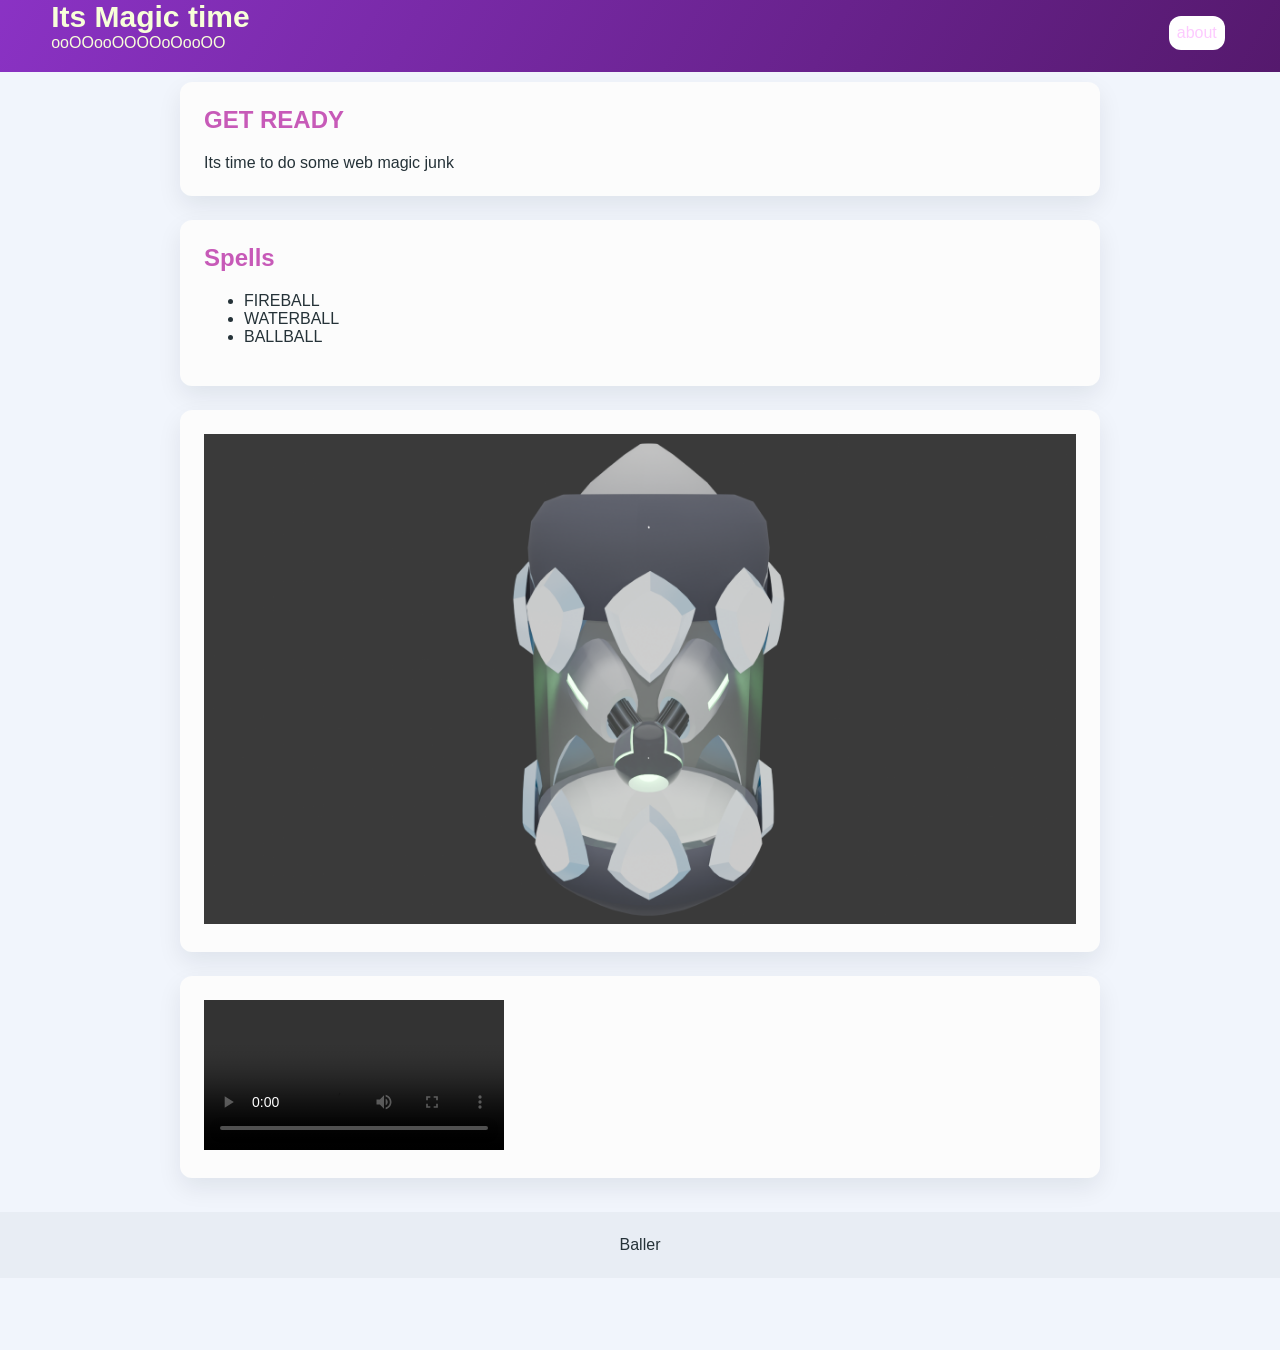
<file: index.html>
<!DOCTYPE html>
<html lang="en">
<head>
  
  <meta charset="UTF-8">
  <meta name="viewport" content="width=device-width, initial-scale=1">
  <title>Wizard</title>
  <link rel="stylesheet" href="CSS/styles.css" type="text/css">
</head>
<body>
  <header>
    <a href="../walls/" title="homepage">
      <div class="left">
        <h1>Its Magic time</h1>
        
        <p>ooOOooOOOOoOooOO</p>
      </div>
    </a>
    <div class="right desktop">
      <a href="about/" title="Go to about section" class = "lunk">about</a>
    </div>
    <div class="right phone">
      <button popovertarget="navmenu" >☰</button>
      <div id="navmenu" popover="auto" >
        <a href="about/" title="Go to about section" class = "lunk">about</a>
        <a href="about/" title="Go to about section" class = "lunk">about</a>
      </div>
    </div>
  </header>
  <nav>
    
  </nav>
  <main>
    <section>
      <h2>GET READY</h2>
      <p>Its time to do some web magic junk</p>
    </section>
    <section>
      <h2>Spells</h2>
      <ul>
        <li>FIREBALL</li>
        <li>WATERBALL</li>
        <li>BALLBALL</li>
      </ul>
    </section>
    <section>
      <img src="images\RAD engine Render.png" alt="RAD Engine" style="max-width:100%;height:auto;" >
    </section>
    <section>
      <video style="max-width:100%;height:auto;" controls>
        <source src="video\pwn.mp4" type="video/mp4"/>
        Your browser does not support the video tag.
      </video>
    </section>
  </main>
  <footer>
    <p>Baller</p>
  </footer>
</body>
</html>
</file>
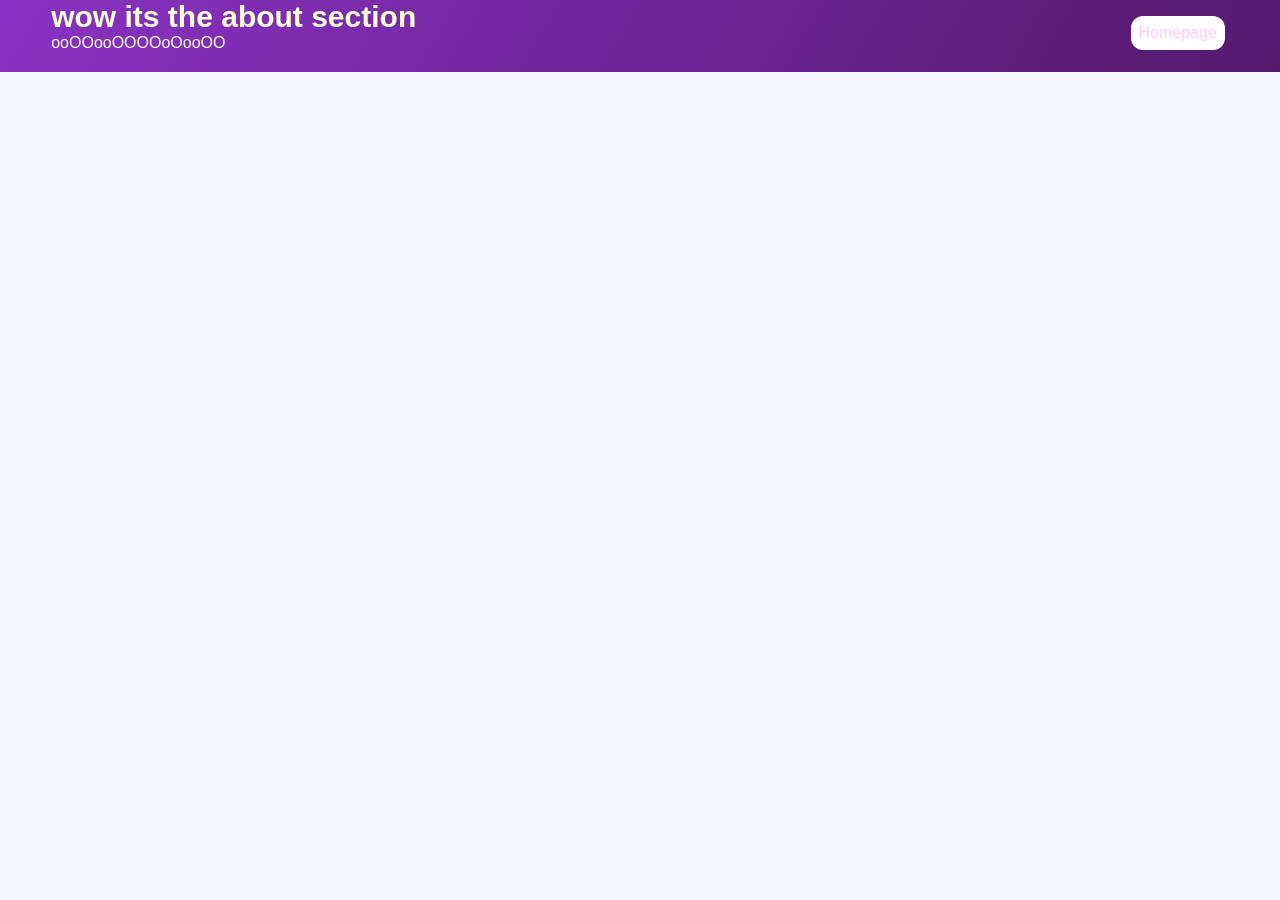
<file: about/index.html>
<!DOCTYPE html>
<html lang="en">
<head>
  
  <meta charset="UTF-8">
  <meta name="viewport" content="width=device-width, initial-scale=1">
  <title>Wizard2</title>
  <link rel="stylesheet" href="../CSS/styles.css" type="text/css">
</head>
<body>
  <header>
    <a href="../" title="homepage">
      <div class = "left">
          <h1 class = "main">wow its the about section</h1>
          <p class = "main">ooOOooOOOOoOooOO</p> 
      </div>
    </a>
    <div class = "right">
      <a href="../" title="Go home" class = "lunk">Homepage
      </a>
    </div>
    
  </header>
</body>
</file>
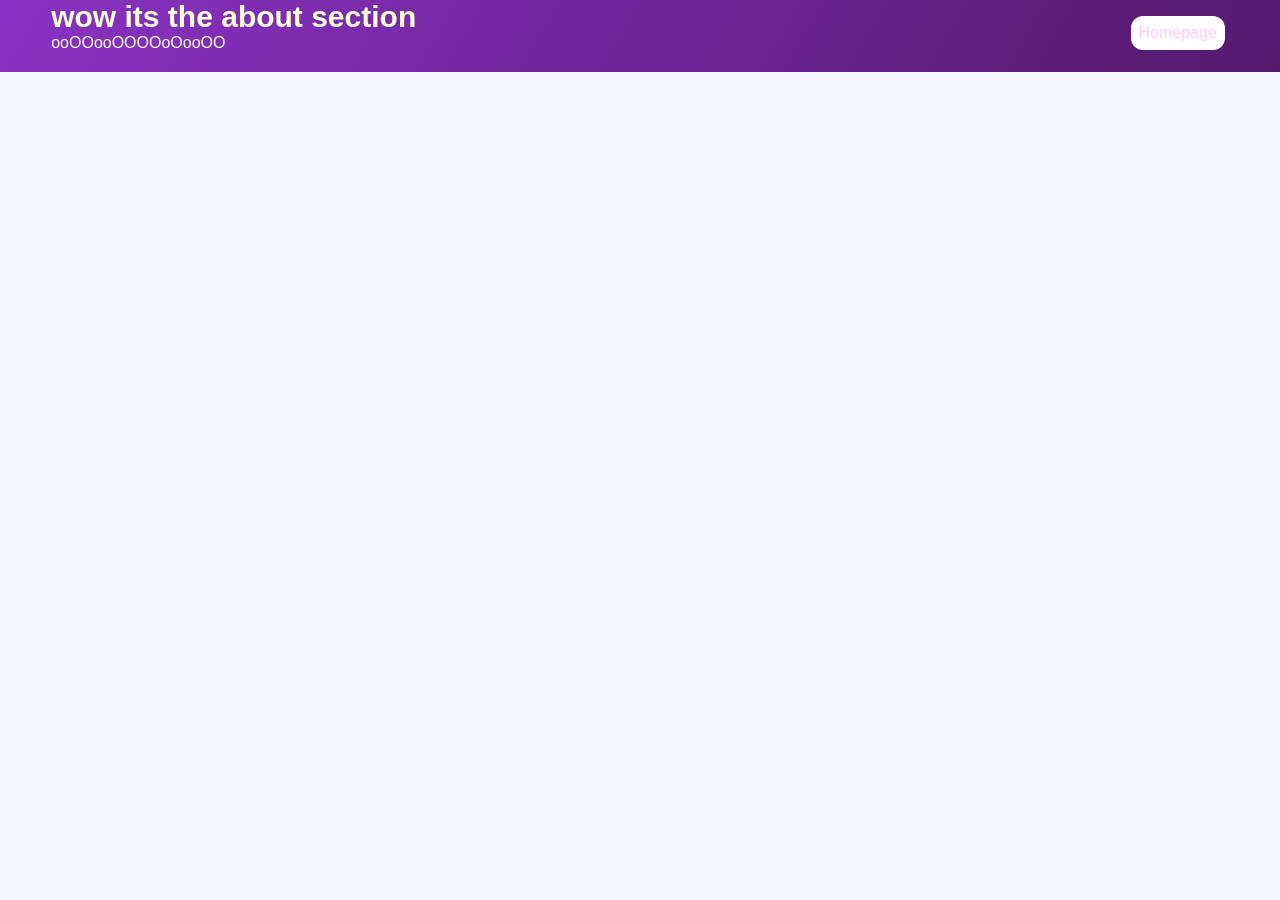
<file: about.html>
<!DOCTYPE html>
<html lang="en">
<head>
  
  <meta charset="UTF-8">
  <meta name="viewport" content="width=device-width, initial-scale=1">
  <title>Wizard2</title>
  <link rel="stylesheet" href="CSS/styles.css" type="text/css">
</head>
<body>
  <header>
    <a href="home.html" title="homepage">
      <div class = "left">
          <h1 class = "main">wow its the about section</h1>
          <p class = "main">ooOOooOOOOoOooOO</p> 
      </div>
    </a>
    <div class = "right">
      <a href="home.html" title="Go home" class = "lunk">Homepage
      </a>
    </div>
    
  </header>
</body>
</file>
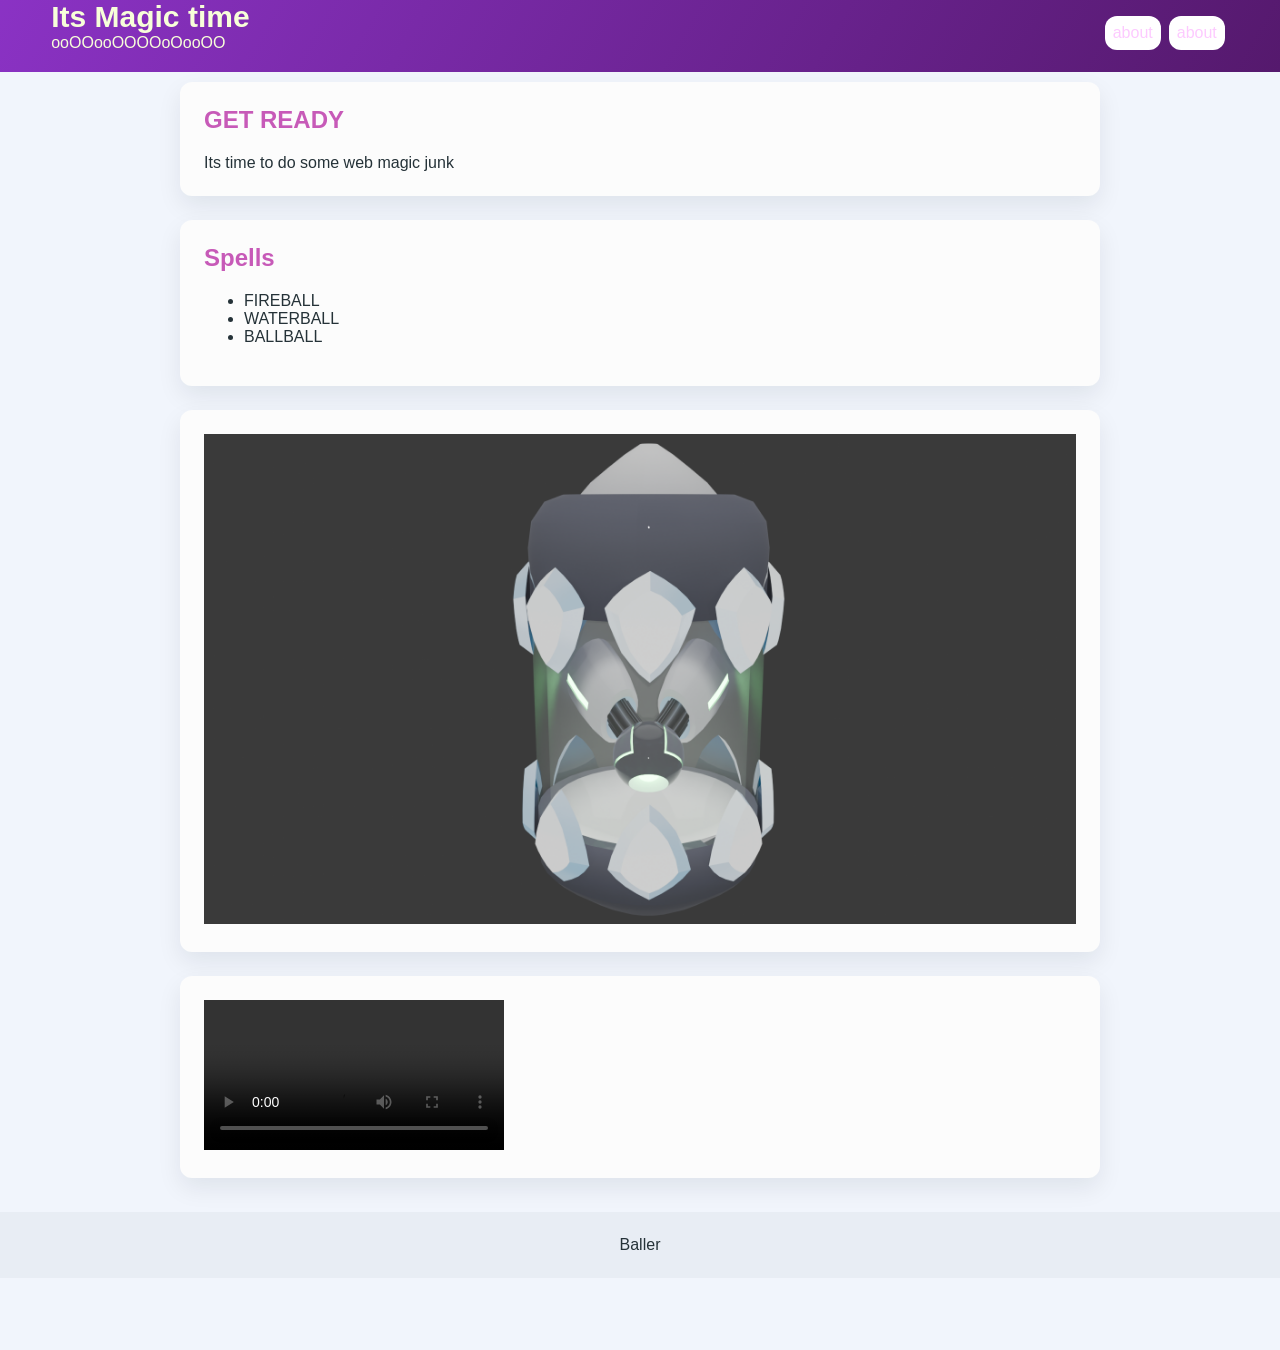
<file: home.html>
<!DOCTYPE html>
<html lang="en">
<head>
  
  <meta charset="UTF-8">
  <meta name="viewport" content="width=device-width, initial-scale=1">
  <title>Wizard</title>
  <link rel="stylesheet" href="CSS/styles.css" type="text/css">
</head>
<body>
  <header>
    <a href="home.html" title="homepage">
      <div class="left">
        <h1>Its Magic time</h1>
        
        <p>ooOOooOOOOoOooOO</p>
      </div>
    </a>
    <div class="right">
      <a href="about.html" title="Go to about section" class = "lunk">about</a>
    </div>
    <div class="right">
      <a href="about.html" title="Go to about section" class = "lunk">about</a>
    </div>
  </header>
  <nav>
    
  </nav>
  <main>
    <section>
      <h2>GET READY</h2>
      <p>Its time to do some web magic junk</p>
    </section>
    <section>
      <h2>Spells</h2>
      <ul>
        <li>FIREBALL</li>
        <li>WATERBALL</li>
        <li>BALLBALL</li>
      </ul>
    </section>
    <section>
      <img src="images\RAD engine Render.png" alt="RAD Engine" style="max-width:100%;height:auto;" >
    </section>
    <section>
      <video style="max-width:100%;height:auto;" controls>
        <source src="video\pwn.mp4" type="video/mp4"/>
        Your browser does not support the video tag.
      </video>
    </section>
  </main>
  <footer>
    <p>Baller</p>
  </footer>
</body>
</html>
</file>
<file: CSS/styles.css>
* {
  box-sizing: border-box;
}

body {
  
  font-family: "Segoe UI", Roboto, sans-serif;
  margin: 0;
  background: #f1f5fc;
  color: #253238;
  
}
.left {
  float: left;
}
.right {
  float: right;
  
}
@media (max-width: 400px){
  .desktop{
    display: none;
  }
}
@media (min-width: 401px ){
  .phone{
    display: none;
  }
}
a:link, a:hover, a:after, a:visited{
  font-family: "Segoe UI", Roboto, sans-serif;
  color: #f7ffd9;
  background-color: transparent;
  border-radius: 0px;
  text-decoration: none;
  
}
h1{
  margin-top: auto;
  margin-bottom: auto;
  font-size: 30px;
}
p{
  margin-top: auto;
  margin-bottom: auto;
  font-size: 16px;
}

header {
  background: linear-gradient(120deg, #8c33c7, #55196d);
  color: #f7ffd9;
  padding: 72px 4vw;
  margin-top: -72px;
  
}
main {
  max-width: 960px;
  margin: 0 auto;

  padding: 10px 20px;
  
}
#navmenu {
  inset: auto;
  position-area: bottom;
  border: 0px;
}
button{
  float: right;
  background-color: #ffffff;
  border: 0px;
  border-radius: 12px;
  padding-block: 8px;
  padding-inline: 16px;
  font-size: 16px;
  margin-inline: 4px;
  margin-block: 16px;
}
button:hover{
  background-color:  #e7e9ec;
}

.lunk{
  float: right;
  margin-top: 16px;
  margin-bottom: 16px;
  margin-left: 4px;
  margin-right: 4px;
  font-size: 16px;
  padding: 8px;

}
.lunk:link {
  font-family: "Segoe UI", Roboto, sans-serif;
  color: rgb(253, 202, 255);
  background-color: #ffffff;
  border-radius: 12px;
  text-decoration: none;
}

@media (max-width: 400px) {
  .lunk, .lunk:link {
    font-size: 8px;

  }
}

.lunk:visited {
  color:rgb(253, 202, 255);
  text-decoration: none;
}
.lunk:hover {
  color: rgb(157, 32, 189);
  background-color:  #e7e9ec;
  text-decoration: none;
}

section {
  background: #fcfcfc;
  border-radius: 12px;
  padding: 24px;
  margin-bottom: 24px;
  box-shadow: 0 10px 25px rgba(15, 23, 42, 0.08);
}
section:hover{
  background: #ffffff;
}
section h2 {
  margin-top: 0;
  color: #c75ab8;
}
footer {
  padding: 24px;
  text-align: center;
  background: #e8edf4;
  font-size: 0.9rem;
}
</file>
